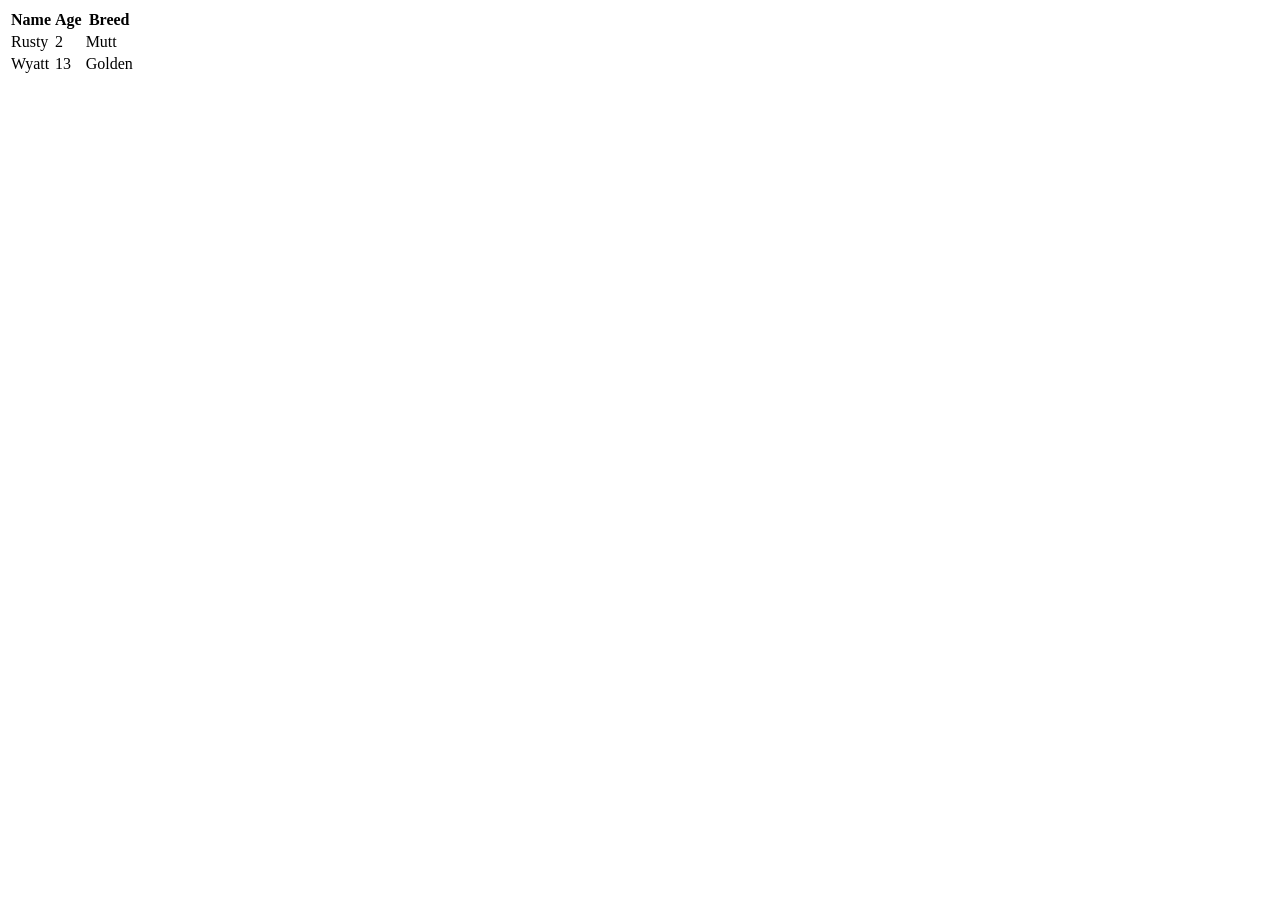
<file: tables_ex/index.html>
<!DOCTYPE html>
<html>
<head>
<!-- metadata goes in head -->
	<title>My First Page</title>
</head>
<body>
<!--
Name    Age  Breed
==================
Rusty   2    Mutt
Wyatt   13   Golden
 -->


 <table>

 <thead>
 	 	<tr>
			<th>Name</th> 	
			<th>Age</th> 	
			<th>Breed</th> 	
 		</tr>
 </thead>
 <tbody>
 	<tr>
 		<td>Rusty</td>
 		<td>2</td>
 		<td>Mutt</td>
 	</tr>
 	<tr>
 		<td>Wyatt</td>
 		<td>13</td>
 		<td>Golden</td>
 	</tr>
 </tbody>
 </table>

</body>
</html>
</file>
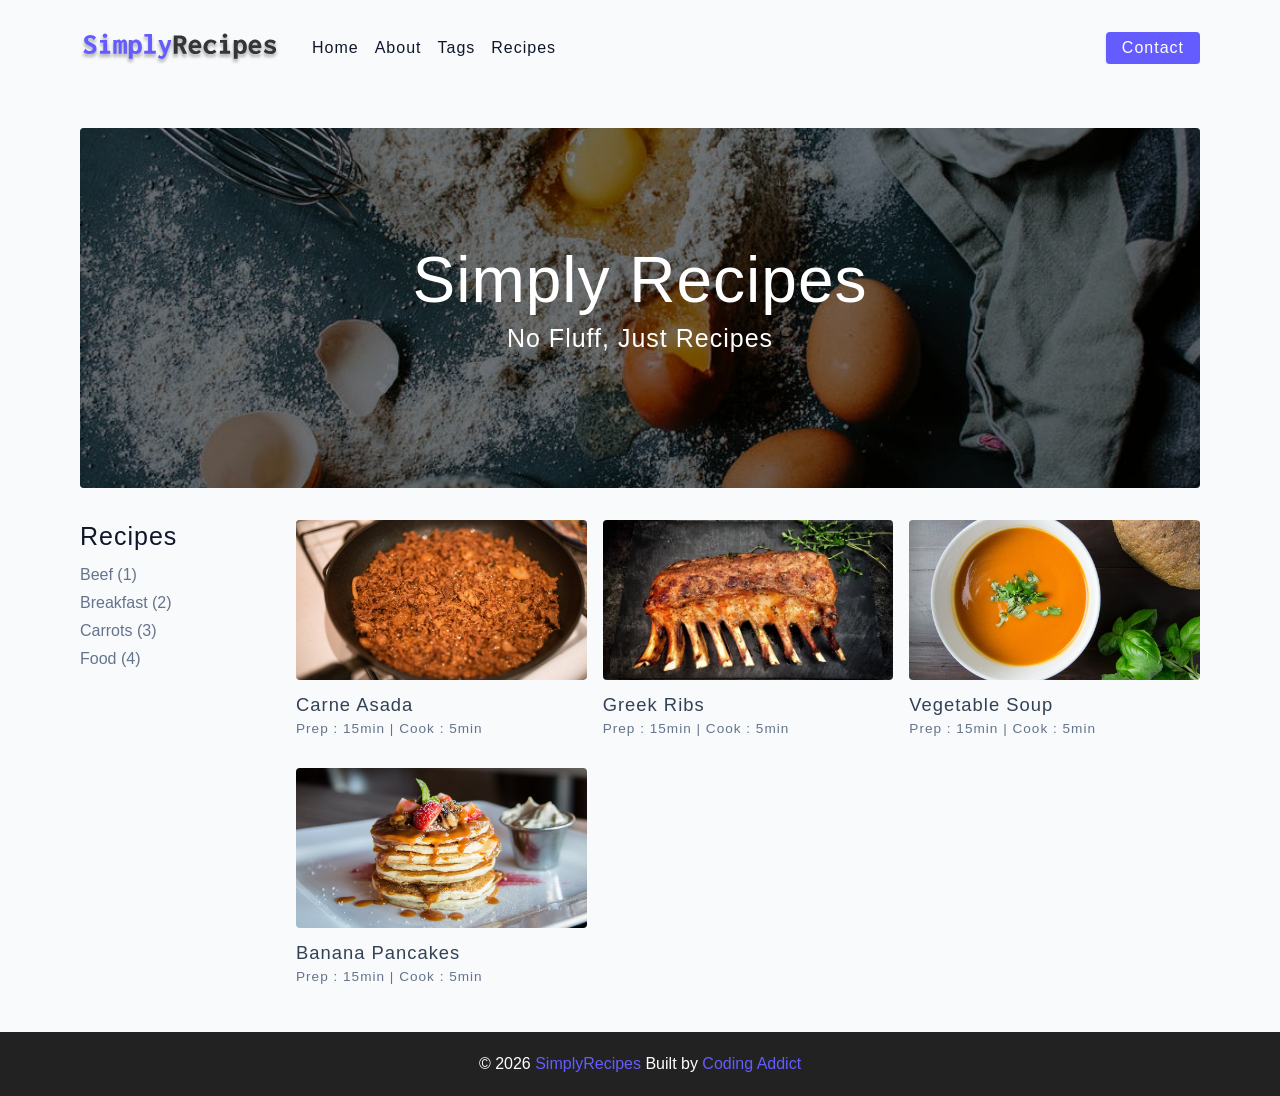
<file: FCC/receipes-website/html-css-simply-recipes/final/index.html>
<!DOCTYPE html>
<html lang="en">
  <head>
    <meta charset="UTF-8" />
    <meta http-equiv="X-UA-Compatible" content="IE=edge" />
    <meta name="viewport" content="width=device-width, initial-scale=1.0" />
    <title>Simply Recipes || Final</title>
    <!-- favicon -->
    <link rel="shortcut icon" href="./assets/favicon.ico" type="image/x-icon" />
    <!-- normalize -->
    <link rel="stylesheet" href="./css/normalize.css" />
    <!-- font-awesome -->
    <link
      rel="stylesheet"
      href="https://cdnjs.cloudflare.com/ajax/libs/font-awesome/5.14.0/css/all.min.css"
    />
    <!-- main css -->
    <link rel="stylesheet" href="./css/main.css" />
  </head>
  <body>
    <!-- nav  -->
    <nav class="navbar">
      <div class="nav-center">
        <div class="nav-header">
          <a href="index.html" class="nav-logo">
            <img src="./assets/logo.svg" alt="simply recipes" />
          </a>
          <button class="nav-btn btn">
            <i class="fas fa-align-justify"></i>
          </button>
        </div>
        <div class="nav-links">
          <a href="index.html" class="nav-link"> home </a>
          <a href="about.html" class="nav-link"> about </a>
          <a href="tags.html" class="nav-link"> tags </a>
          <a href="recipes.html" class="nav-link"> recipes </a>

          <div class="nav-link contact-link">
            <a href="contact.html" class="btn"> contact </a>
          </div>
        </div>
      </div>
    </nav>
    <!-- end of nav -->
    <!-- main -->
    <main class="page">
      <!-- header -->
      <header class="hero">
        <div class="hero-container">
          <div class="hero-text">
            <h1>simply recipes</h1>
            <h4>no fluff, just recipes</h4>
          </div>
        </div>
      </header>
      <!-- end of header -->
      <section class="recipes-container">
        <!-- tag container -->
        <div class="tags-container">
          <h4>recipes</h4>
          <div class="tags-list">
            <a href="tag-template.html">Beef (1)</a>
            <a href="tag-template.html">Breakfast (2)</a>
            <a href="tag-template.html">Carrots (3)</a>
            <a href="tag-template.html">Food (4)</a>
          </div>
        </div>
        <!-- end of tag container -->
        <!-- recipes list -->
        <div class="recipes-list">
          <!-- single recipe -->
          <a href="single-recipe.html" class="recipe">
            <img
              src="./assets/recipes/recipe-1.jpeg"
              class="img recipe-img"
              alt=""
            />
            <h5>Carne Asada</h5>
            <p>Prep : 15min | Cook : 5min</p>
          </a>
          <!-- end of single recipe -->
          <!-- single recipe -->
          <a href="single-recipe.html" class="recipe">
            <img
              src="./assets/recipes/recipe-2.jpeg"
              class="img recipe-img"
              alt=""
            />
            <h5>Greek Ribs</h5>
            <p>Prep : 15min | Cook : 5min</p>
          </a>
          <!-- end of single recipe -->
          <!-- single recipe -->
          <a href="single-recipe.html" class="recipe">
            <img
              src="./assets/recipes/recipe-3.jpeg"
              class="img recipe-img"
              alt=""
            />
            <h5>Vegetable Soup</h5>
            <p>Prep : 15min | Cook : 5min</p>
          </a>
          <!-- end of single recipe -->
          <!-- single recipe -->
          <a href="single-recipe.html" class="recipe">
            <img
              src="./assets/recipes/recipe-4.jpeg"
              class="img recipe-img"
              alt=""
            />
            <h5>Banana Pancakes</h5>
            <p>Prep : 15min | Cook : 5min</p>
          </a>
          <!-- end of single recipe -->
        </div>
        <!-- end of recipes list -->
      </section>
    </main>
    <!-- end of main -->
    <!-- footer -->
    <footer class="page-footer">
      <p>
        &copy; <span id="date"></span>
        <span class="footer-logo">SimplyRecipes</span> Built by
        <a href="https://www.johnsmilga.com/">Coding Addict</a>
      </p>
    </footer>
    <script src="./js/app.js"></script>
  </body>
</html>
</file>
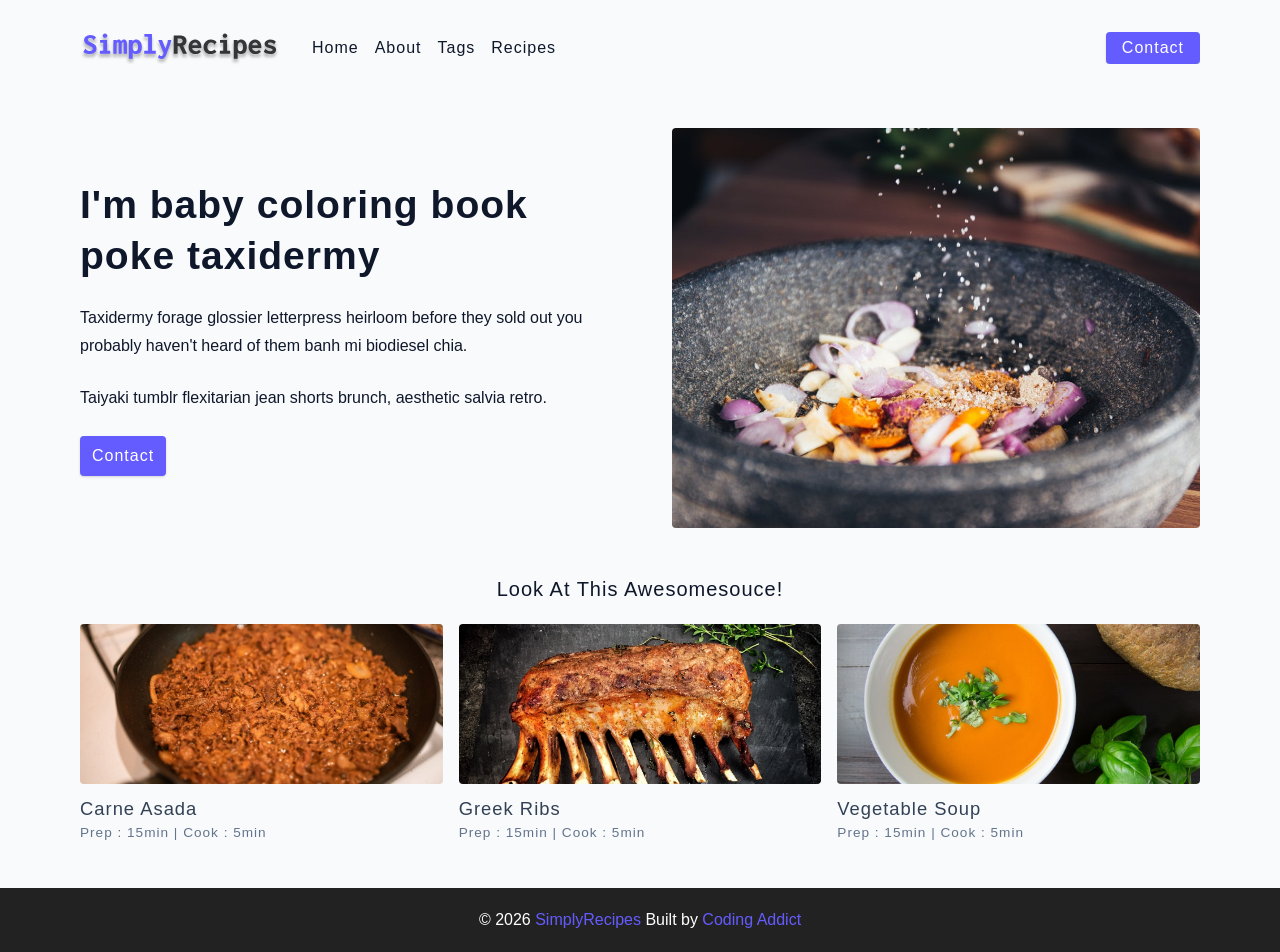
<file: FCC/receipes-website/html-css-simply-recipes/final/about.html>
<!DOCTYPE html>
<html lang="en">
  <head>
    <meta charset="UTF-8" />
    <meta http-equiv="X-UA-Compatible" content="IE=edge" />
    <meta name="viewport" content="width=device-width, initial-scale=1.0" />
    <title>About || Final</title>
    <!-- favicon -->
    <link rel="shortcut icon" href="./assets/favicon.ico" type="image/x-icon" />
    <!-- normalize -->
    <link rel="stylesheet" href="./css/normalize.css" />
    <!-- font-awesome -->
    <link
      rel="stylesheet"
      href="https://cdnjs.cloudflare.com/ajax/libs/font-awesome/5.14.0/css/all.min.css"
    />
    <!-- main css -->
    <link rel="stylesheet" href="./css/main.css" />
  </head>
  <body>
    <!-- nav  -->
    <nav class="navbar">
      <div class="nav-center">
        <div class="nav-header">
          <a href="index.html" class="nav-logo">
            <img src="./assets/logo.svg" alt="simply recipes" />
          </a>
          <button class="nav-btn btn">
            <i class="fas fa-align-justify"></i>
          </button>
        </div>
        <div class="nav-links">
          <a href="index.html" class="nav-link"> home </a>
          <a href="about.html" class="nav-link"> about </a>
          <a href="tags.html" class="nav-link"> tags </a>
          <a href="recipes.html" class="nav-link"> recipes </a>

          <div class="nav-link contact-link">
            <a href="contact.html" class="btn"> contact </a>
          </div>
        </div>
      </div>
    </nav>
    <!-- end of nav -->
    <main class="page">
      <section class="about-page">
        <article>
          <h2>I'm baby coloring book poke taxidermy</h2>
          <p>
            Taxidermy forage glossier letterpress heirloom before they sold out
            you probably haven't heard of them banh mi biodiesel chia.
          </p>
          <p>
            Taiyaki tumblr flexitarian jean shorts brunch, aesthetic salvia
            retro.
          </p>
          <a href="contact.html" class="btn"> contact </a>
        </article>
        <!-- needs fixes -->
        <img
          src="./assets/about.jpeg"
          alt="Person Pouring Salt in Bowl"
          class="img about-img"
        />
      </section>
      <section class="featured-recipes">
        <h5 class="featured-title">Look At This Awesomesouce!</h5>
        <div class="recipes-list">
          <!-- single recipe -->
          <a href="single-recipe.html" class="recipe">
            <img
              src="./assets/recipes/recipe-1.jpeg"
              class="img recipe-img"
              alt=""
            />
            <h5>Carne Asada</h5>
            <p>Prep : 15min | Cook : 5min</p>
          </a>
          <!-- end of single recipe -->
          <!-- single recipe -->
          <a href="single-recipe.html" class="recipe">
            <img
              src="./assets/recipes/recipe-2.jpeg"
              class="img recipe-img"
              alt=""
            />
            <h5>Greek Ribs</h5>
            <p>Prep : 15min | Cook : 5min</p>
          </a>
          <!-- end of single recipe -->
          <!-- single recipe -->
          <a href="single-recipe.html" class="recipe">
            <img
              src="./assets/recipes/recipe-3.jpeg"
              class="img recipe-img"
              alt=""
            />
            <h5>Vegetable Soup</h5>
            <p>Prep : 15min | Cook : 5min</p>
          </a>
          <!-- end of single recipe -->
        </div>
      </section>
    </main>
    <!-- footer -->
    <footer class="page-footer">
      <p>
        &copy; <span id="date"></span>
        <span class="footer-logo">SimplyRecipes</span> Built by
        <a href="https://www.johnsmilga.com/">Coding Addict</a>
      </p>
    </footer>
    <script src="./js/app.js"></script>
  </body>
</html>
</file>
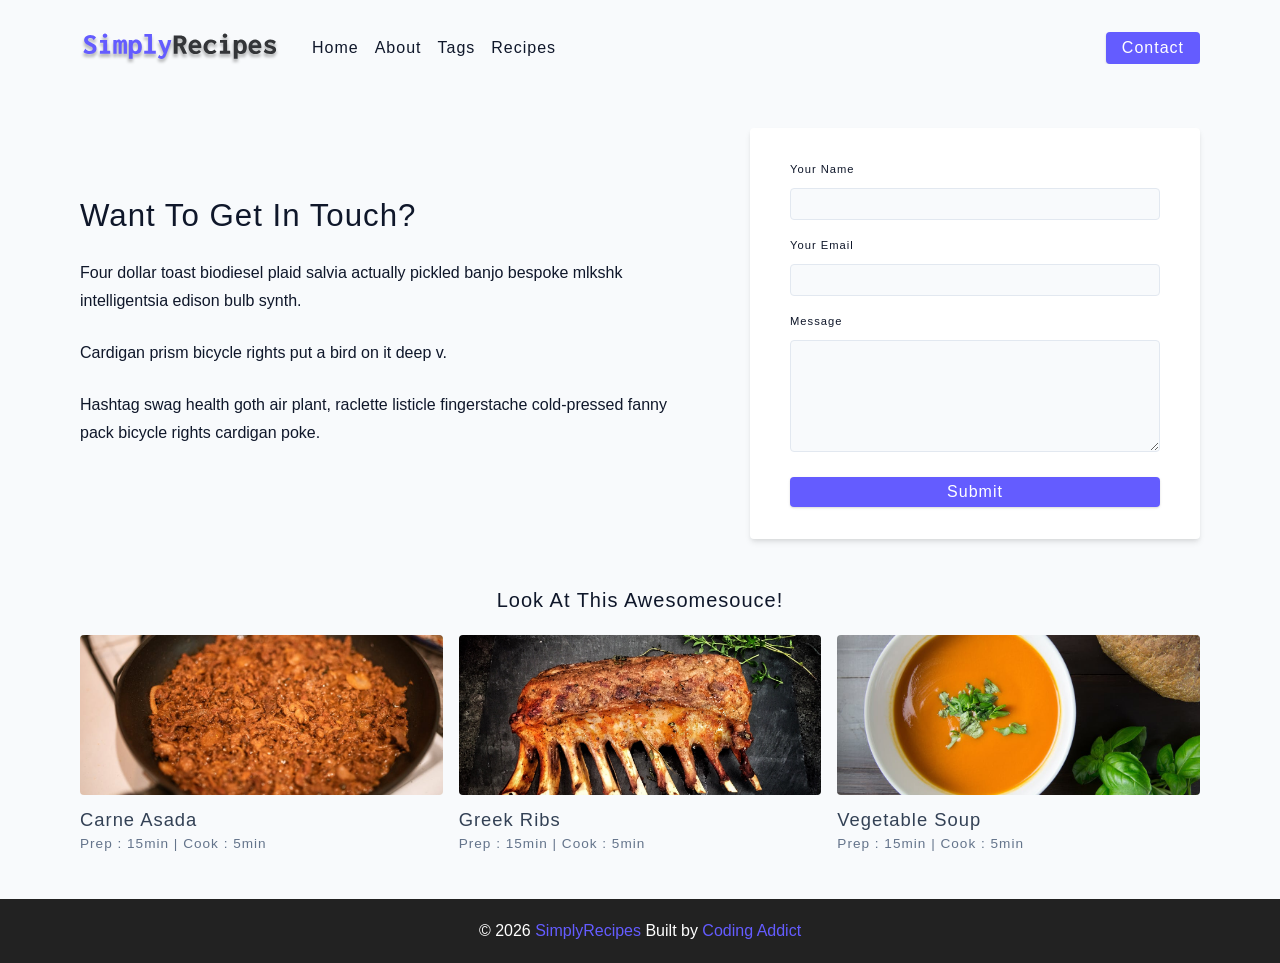
<file: FCC/receipes-website/html-css-simply-recipes/final/contact.html>
<!DOCTYPE html>
<html lang="en">
  <head>
    <meta charset="UTF-8" />
    <meta http-equiv="X-UA-Compatible" content="IE=edge" />
    <meta name="viewport" content="width=device-width, initial-scale=1.0" />
    <title>Contact || Final</title>
    <!-- favicon -->
    <link rel="shortcut icon" href="./assets/favicon.ico" type="image/x-icon" />
    <!-- normalize -->
    <link rel="stylesheet" href="./css/normalize.css" />
    <!-- font-awesome -->
    <link
      rel="stylesheet"
      href="https://cdnjs.cloudflare.com/ajax/libs/font-awesome/5.14.0/css/all.min.css"
    />
    <!-- main css -->
    <link rel="stylesheet" href="./css/main.css" />
  </head>
  <body>
    <!-- nav  -->
    <nav class="navbar">
      <div class="nav-center">
        <div class="nav-header">
          <a href="index.html" class="nav-logo">
            <img src="./assets/logo.svg" alt="simply recipes" />
          </a>
          <button class="nav-btn btn">
            <i class="fas fa-align-justify"></i>
          </button>
        </div>
        <div class="nav-links">
          <a href="index.html" class="nav-link"> home </a>
          <a href="about.html" class="nav-link"> about </a>
          <a href="tags.html" class="nav-link"> tags </a>
          <a href="recipes.html" class="nav-link"> recipes </a>

          <div class="nav-link contact-link">
            <a href="contact.html" class="btn"> contact </a>
          </div>
        </div>
      </div>
    </nav>
    <!-- end of nav -->
    <main class="page">
     <section class="contact-container">
          <article class="contact-info">
            <h3>Want To Get In Touch?</h3>
            <p>
              Four dollar toast biodiesel plaid salvia actually pickled banjo
              bespoke mlkshk intelligentsia edison bulb synth.
            </p>
            <p>Cardigan prism bicycle rights put a bird on it deep v.</p>
            <p>
              Hashtag swag health goth air plant, raclette listicle fingerstache
              cold-pressed fanny pack bicycle rights cardigan poke.
            </p>
          </article>
          <article>
            <form class="form contact-form">
              <div class="form-row">
                <label html="name" class="form-label">your name</label>
                <input type="text" name="name" id="name" class="form-input" />
              </div>
              <div class="form-row">
                <label html="email" class="form-label">your email</label>
                <input type="text" name="email" id="email" class="form-input" />
              </div>
              <div class="form-row">
                <label html="message" class="form-label">message</label>
                <textarea name="message" id="message" class="form-textarea"></textarea>
              </div>
              <button type="submit" class="btn btn-block">
                submit
              </button>
            </form>
          </article>
        </section>
     <!-- featured recipes -->
       <section class="featured-recipes">
        <h5 class="featured-title">Look At This Awesomesouce!</h5>
        <div class="recipes-list">
          <!-- single recipe -->
          <a href="single-recipe.html" class="recipe">
            <img
              src="./assets/recipes/recipe-1.jpeg"
              class="img recipe-img"
              alt=""
            />
            <h5>Carne Asada</h5>
            <p>Prep : 15min | Cook : 5min</p>
          </a>
          <!-- end of single recipe -->
          <!-- single recipe -->
          <a href="single-recipe.html" class="recipe">
            <img
              src="./assets/recipes/recipe-2.jpeg"
              class="img recipe-img"
              alt=""
            />
            <h5>Greek Ribs</h5>
            <p>Prep : 15min | Cook : 5min</p>
          </a>
          <!-- end of single recipe -->
          <!-- single recipe -->
          <a href="single-recipe.html" class="recipe">
            <img
              src="./assets/recipes/recipe-3.jpeg"
              class="img recipe-img"
              alt=""
            />
            <h5>Vegetable Soup</h5>
            <p>Prep : 15min | Cook : 5min</p>
          </a>
          <!-- end of single recipe -->
        </div>
      </section>
    </main>
    <!-- footer -->
    <footer class="page-footer">
      <p>
        &copy; <span id="date"></span>
        <span class="footer-logo">SimplyRecipes</span> Built by
        <a href="https://www.johnsmilga.com/">Coding Addict</a>
      </p>
    </footer>
    <script src="./js/app.js"></script>
  </body>
</html>
</file>
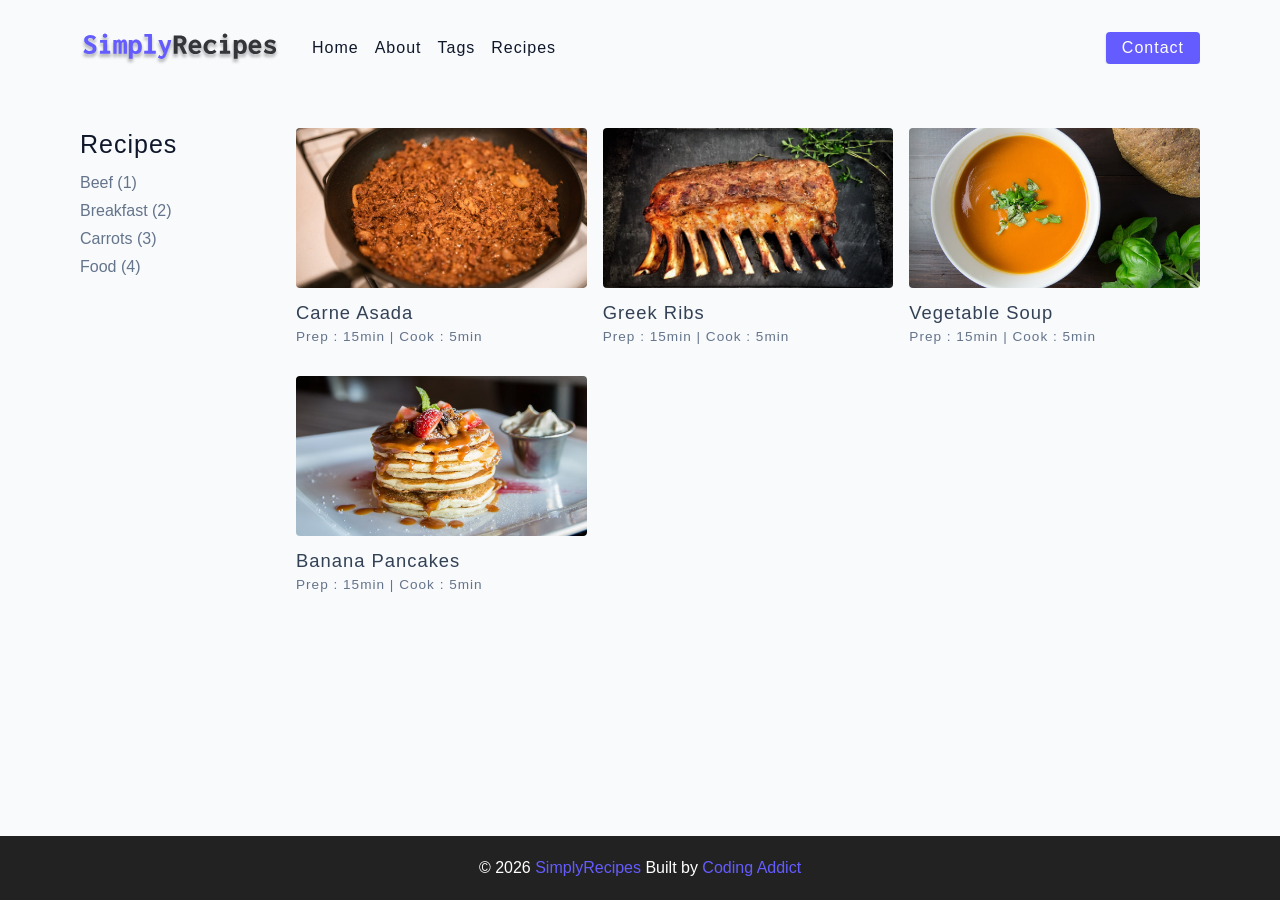
<file: FCC/receipes-website/html-css-simply-recipes/final/recipes.html>
<!DOCTYPE html>
<html lang="en">
  <head>
    <meta charset="UTF-8" />
    <meta http-equiv="X-UA-Compatible" content="IE=edge" />
    <meta name="viewport" content="width=device-width, initial-scale=1.0" />
    <title>Recipes || Final</title>
    <!-- favicon -->
    <link rel="shortcut icon" href="./assets/favicon.ico" type="image/x-icon" />
    <!-- normalize -->
    <link rel="stylesheet" href="./css/normalize.css" />
    <!-- font-awesome -->
    <link
      rel="stylesheet"
      href="https://cdnjs.cloudflare.com/ajax/libs/font-awesome/5.14.0/css/all.min.css"
    />
    <!-- main css -->
    <link rel="stylesheet" href="./css/main.css" />
  </head>
  <body>
    <!-- nav  -->
    <nav class="navbar">
      <div class="nav-center">
        <div class="nav-header">
          <a href="index.html" class="nav-logo">
            <img src="./assets/logo.svg" alt="simply recipes" />
          </a>
          <button class="nav-btn btn">
            <i class="fas fa-align-justify"></i>
          </button>
        </div>
        <div class="nav-links">
          <a href="index.html" class="nav-link"> home </a>
          <a href="about.html" class="nav-link"> about </a>
          <a href="tags.html" class="nav-link"> tags </a>
          <a href="recipes.html" class="nav-link"> recipes </a>

          <div class="nav-link contact-link">
            <a href="contact.html" class="btn"> contact </a>
          </div>
        </div>
      </div>
    </nav>
    <!-- end of nav -->
    <!-- main -->
    <main class="page">
      <section class="recipes-container">
        <!-- tag container -->
        <div class="tags-container">
          <h4>recipes</h4>
          <div class="tags-list">
            <a href="tag-template.html">Beef (1)</a>
            <a href="tag-template.html">Breakfast (2)</a>
            <a href="tag-template.html">Carrots (3)</a>
            <a href="tag-template.html">Food (4)</a>
          </div>
        </div>
        <!-- end of tag container -->
        <!-- recipes list -->
        <div class="recipes-list">
          <!-- single recipe -->
          <a href="single-recipe.html" class="recipe">
            <img
              src="./assets/recipes/recipe-1.jpeg"
              class="img recipe-img"
              alt=""
            />
            <h5>Carne Asada</h5>
            <p>Prep : 15min | Cook : 5min</p>
          </a>
          <!-- end of single recipe -->
          <!-- single recipe -->
          <a href="single-recipe.html" class="recipe">
            <img
              src="./assets/recipes/recipe-2.jpeg"
              class="img recipe-img"
              alt=""
            />
            <h5>Greek Ribs</h5>
            <p>Prep : 15min | Cook : 5min</p>
          </a>
          <!-- end of single recipe -->
          <!-- single recipe -->
          <a href="single-recipe.html" class="recipe">
            <img
              src="./assets/recipes/recipe-3.jpeg"
              class="img recipe-img"
              alt=""
            />
            <h5>Vegetable Soup</h5>
            <p>Prep : 15min | Cook : 5min</p>
          </a>
          <!-- end of single recipe -->
          <!-- single recipe -->
          <a href="single-recipe.html" class="recipe">
            <img
              src="./assets/recipes/recipe-4.jpeg"
              class="img recipe-img"
              alt=""
            />
            <h5>Banana Pancakes</h5>
            <p>Prep : 15min | Cook : 5min</p>
          </a>
          <!-- end of single recipe -->
        </div>
      </section>
    </main>
    <!-- end of main -->
    <!-- footer -->
    <footer class="page-footer">
      <p>
        &copy; <span id="date"></span>
        <span class="footer-logo">SimplyRecipes</span> Built by
        <a href="https://www.johnsmilga.com/">Coding Addict</a>
      </p>
    </footer>
    <script src="./js/app.js"></script>
  </body>
</html>
</file>
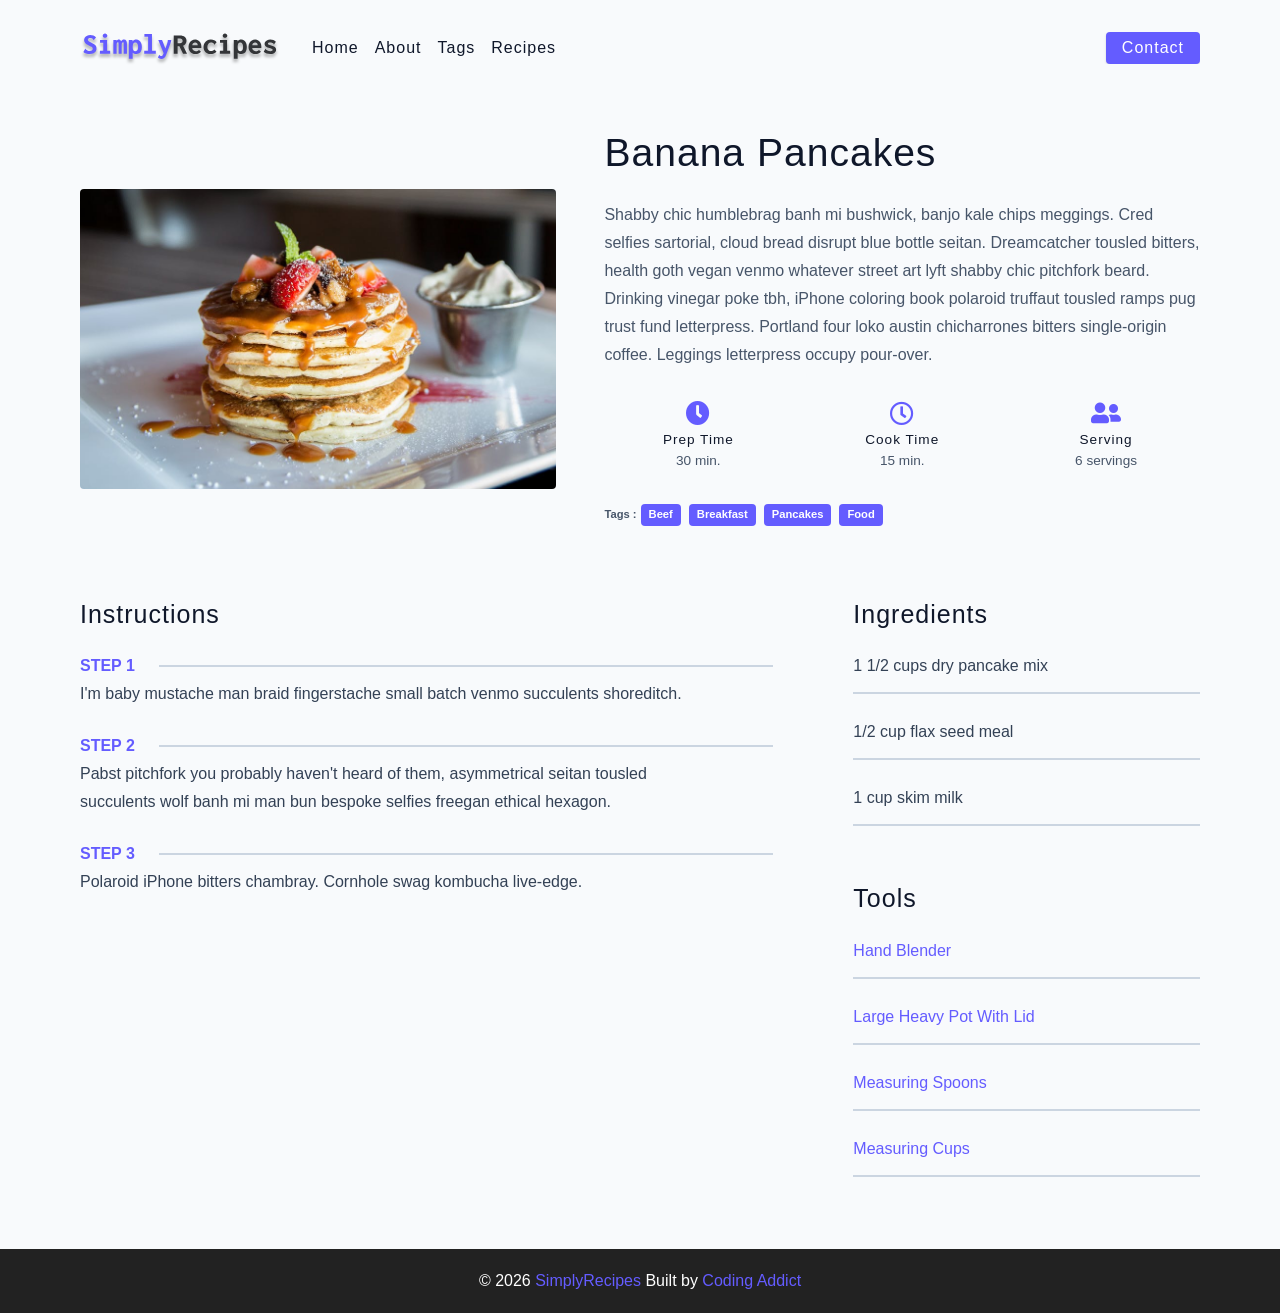
<file: FCC/receipes-website/html-css-simply-recipes/final/single-recipe.html>
<!DOCTYPE html>
<html lang="en">
  <head>
    <meta charset="UTF-8" />
    <meta http-equiv="X-UA-Compatible" content="IE=edge" />
    <meta name="viewport" content="width=device-width, initial-scale=1.0" />
    <title>Single Recipe || Final</title>
    <!-- favicon -->
    <link rel="shortcut icon" href="./assets/favicon.ico" type="image/x-icon" />
    <!-- normalize -->
    <link rel="stylesheet" href="./css/normalize.css" />
    <!-- font-awesome -->
    <link
      rel="stylesheet"
      href="https://cdnjs.cloudflare.com/ajax/libs/font-awesome/5.14.0/css/all.min.css"
    />
    <!-- main css -->
    <link rel="stylesheet" href="./css/main.css" />
  </head>
  <body>
    <!-- nav  -->
    <nav class="navbar">
      <div class="nav-center">
        <div class="nav-header">
          <a href="index.html" class="nav-logo">
            <img src="./assets/logo.svg" alt="simply recipes" />
          </a>
          <button class="nav-btn btn">
            <i class="fas fa-align-justify"></i>
          </button>
        </div>
        <div class="nav-links">
          <a href="index.html" class="nav-link"> home </a>
          <a href="about.html" class="nav-link"> about </a>
          <a href="tags.html" class="nav-link"> tags </a>
          <a href="recipes.html" class="nav-link"> recipes </a>

          <div class="nav-link contact-link">
            <a href="contact.html" class="btn"> contact </a>
          </div>
        </div>
      </div>
    </nav>
    <!-- end of nav -->
    <main class="page">
      <div class="recipe-page">
        <section class="recipe-hero">
          <img
            src="./assets/recipes/recipe-4.jpeg"
            class="img recipe-hero-img"
          />
          <article class="recipe-info">
            <h2>Banana Pancakes</h2>
            <p>
              Shabby chic humblebrag banh mi bushwick, banjo kale chips
              meggings. Cred selfies sartorial, cloud bread disrupt blue bottle
              seitan. Dreamcatcher tousled bitters, health goth vegan venmo
              whatever street art lyft shabby chic pitchfork beard. Drinking
              vinegar poke tbh, iPhone coloring book polaroid truffaut tousled
              ramps pug trust fund letterpress. Portland four loko austin
              chicharrones bitters single-origin coffee. Leggings letterpress
              occupy pour-over.
            </p>
            <div class="recipe-icons">
              <article>
                <i class="fas fa-clock"></i>
                <h5>prep time</h5>
                <p>30 min.</p>
              </article>
              <article>
                <i class="far fa-clock"></i>
                <h5>cook time</h5>
                <p>15 min.</p>
              </article>
              <article>
                <i class="fas fa-user-friends"></i>
                <h5>serving</h5>
                <p>6 servings</p>
              </article>
            </div>
            <p class="recipe-tags">
              Tags : <a href="tag-template.html">beef</a>
              <a href="tag-template.html">breakfast</a>
              <a href="tag-template.html">pancakes</a>
              <a href="tag-template.html">food</a>
            </p>
          </article>
        </section>
        <!-- content -->
        <section class="recipe-content">
          <article>
            <h4>instructions</h4>
            <!-- single instruction -->
            <div class="single-instruction">
              <header>
                <p>step 1</p>
                <div></div>
              </header>
              <p>
                I'm baby mustache man braid fingerstache small batch venmo
                succulents shoreditch.
              </p>
            </div>
            <!-- end of single instruction -->
            <!-- single instruction -->
            <div class="single-instruction">
              <header>
                <p>step 2</p>
                <div></div>
              </header>
              <p>
                Pabst pitchfork you probably haven't heard of them, asymmetrical
                seitan tousled succulents wolf banh mi man bun bespoke selfies
                freegan ethical hexagon.
              </p>
            </div>
            <!-- end of single instruction -->
            <!-- single instruction -->
            <div class="single-instruction">
              <header>
                <p>step 3</p>
                <div></div>
              </header>
              <p>
                Polaroid iPhone bitters chambray. Cornhole swag kombucha
                live-edge.
              </p>
            </div>
            <!-- end of single instruction -->
          </article>
          <article class="second-column">
            <div>
              <h4>ingredients</h4>
              <p class="single-ingredient">1 1/2 cups dry pancake mix</p>
              <p class="single-ingredient">1/2 cup flax seed meal</p>
              <p class="single-ingredient">1 cup skim milk</p>
            </div>
            <div>
              <h4>tools</h4>
              <p class="single-tool">Hand Blender</p>
              <p class="single-tool">Large Heavy Pot With Lid</p>
              <p class="single-tool">Measuring Spoons</p>
              <p class="single-tool">Measuring Cups</p>
            </div>
          </article>
        </section>
      </div>
    </main>
    <!-- footer -->
    <footer class="page-footer">
      <p>
        &copy; <span id="date"></span>
        <span class="footer-logo">SimplyRecipes</span> Built by
        <a href="https://www.johnsmilga.com/">Coding Addict</a>
      </p>
    </footer>
    <script src="./js/app.js"></script>
  </body>
</html>
</file>
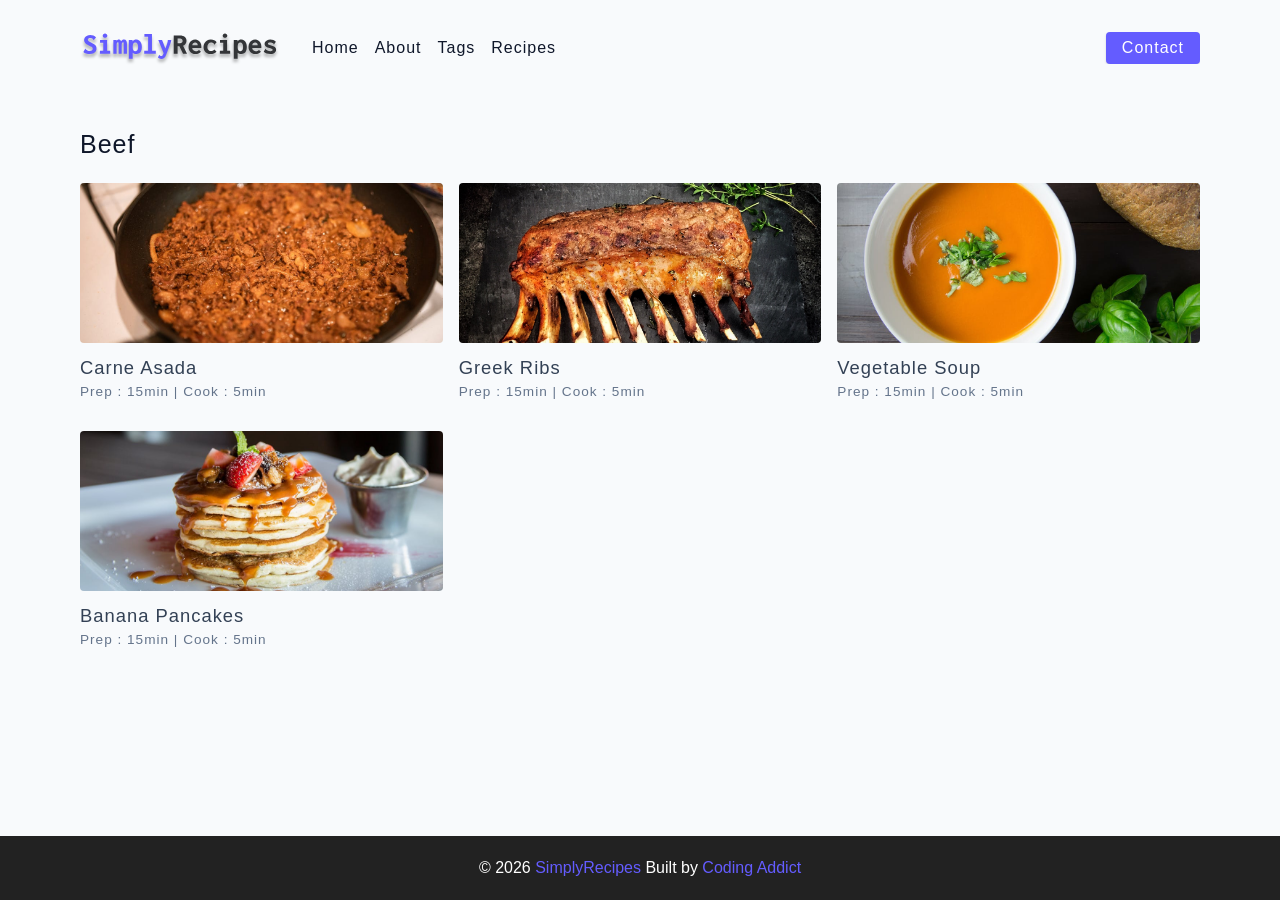
<file: FCC/receipes-website/html-css-simply-recipes/final/tag-template.html>
<!DOCTYPE html>
<html lang="en">
  <head>
    <meta charset="UTF-8" />
    <meta http-equiv="X-UA-Compatible" content="IE=edge" />
    <meta name="viewport" content="width=device-width, initial-scale=1.0" />
    <title>Recipe Template || Final</title>
    <!-- favicon -->
    <link rel="shortcut icon" href="./assets/favicon.ico" type="image/x-icon" />
    <!-- normalize -->
    <link rel="stylesheet" href="./css/normalize.css" />
    <!-- font-awesome -->
    <link
      rel="stylesheet"
      href="https://cdnjs.cloudflare.com/ajax/libs/font-awesome/5.14.0/css/all.min.css"
    />
    <!-- main css -->
    <link rel="stylesheet" href="./css/main.css" />
  </head>
  <body>
    <!-- nav  -->
    <nav class="navbar">
      <div class="nav-center">
        <div class="nav-header">
          <a href="index.html" class="nav-logo">
            <img src="./assets/logo.svg" alt="simply recipes" />
          </a>
          <button class="nav-btn btn">
            <i class="fas fa-align-justify"></i>
          </button>
        </div>
        <div class="nav-links">
          <a href="index.html" class="nav-link"> home </a>
          <a href="about.html" class="nav-link"> about </a>
          <a href="tags.html" class="nav-link"> tags </a>
          <a href="recipes.html" class="nav-link"> recipes </a>

          <div class="nav-link contact-link">
            <a href="contact.html" class="btn"> contact </a>
          </div>
        </div>
      </div>
    </nav>
    <!-- end of nav -->
    <main class="page">
      <div class="featured-recipes">
        <h4>Beef</h4>
          <!-- recipes list -->
        <div class="recipes-list">
          <!-- single recipe -->
          <a href="single-recipe.html" class="recipe">
            <img
              src="./assets/recipes/recipe-1.jpeg"
              class="img recipe-img"
              alt=""
            />
            <h5>Carne Asada</h5>
            <p>Prep : 15min | Cook : 5min</p>
          </a>
          <!-- end of single recipe -->
          <!-- single recipe -->
          <a href="single-recipe.html" class="recipe">
            <img
              src="./assets/recipes/recipe-2.jpeg"
              class="img recipe-img"
              alt=""
            />
            <h5>Greek Ribs</h5>
            <p>Prep : 15min | Cook : 5min</p>
          </a>
          <!-- end of single recipe -->
          <!-- single recipe -->
          <a href="single-recipe.html" class="recipe">
            <img
              src="./assets/recipes/recipe-3.jpeg"
              class="img recipe-img"
              alt=""
            />
            <h5>Vegetable Soup</h5>
            <p>Prep : 15min | Cook : 5min</p>
          </a>
          <!-- end of single recipe -->
          <!-- single recipe -->
          <a href="single-recipe.html" class="recipe">
            <img
              src="./assets/recipes/recipe-4.jpeg"
              class="img recipe-img"
              alt=""
            />
            <h5>Banana Pancakes</h5>
            <p>Prep : 15min | Cook : 5min</p>
          </a>
          <!-- end of single recipe -->
        </div>
        <!-- end of recipe list -->
      </div>
          
    </main>
    <!-- footer -->
    <footer class="page-footer">
      <p>
        &copy; <span id="date"></span>
        <span class="footer-logo">SimplyRecipes</span> Built by
        <a href="https://www.johnsmilga.com/">Coding Addict</a>
      </p>
    </footer>
    <script src="./js/app.js"></script>
  </body>
</html>
</file>
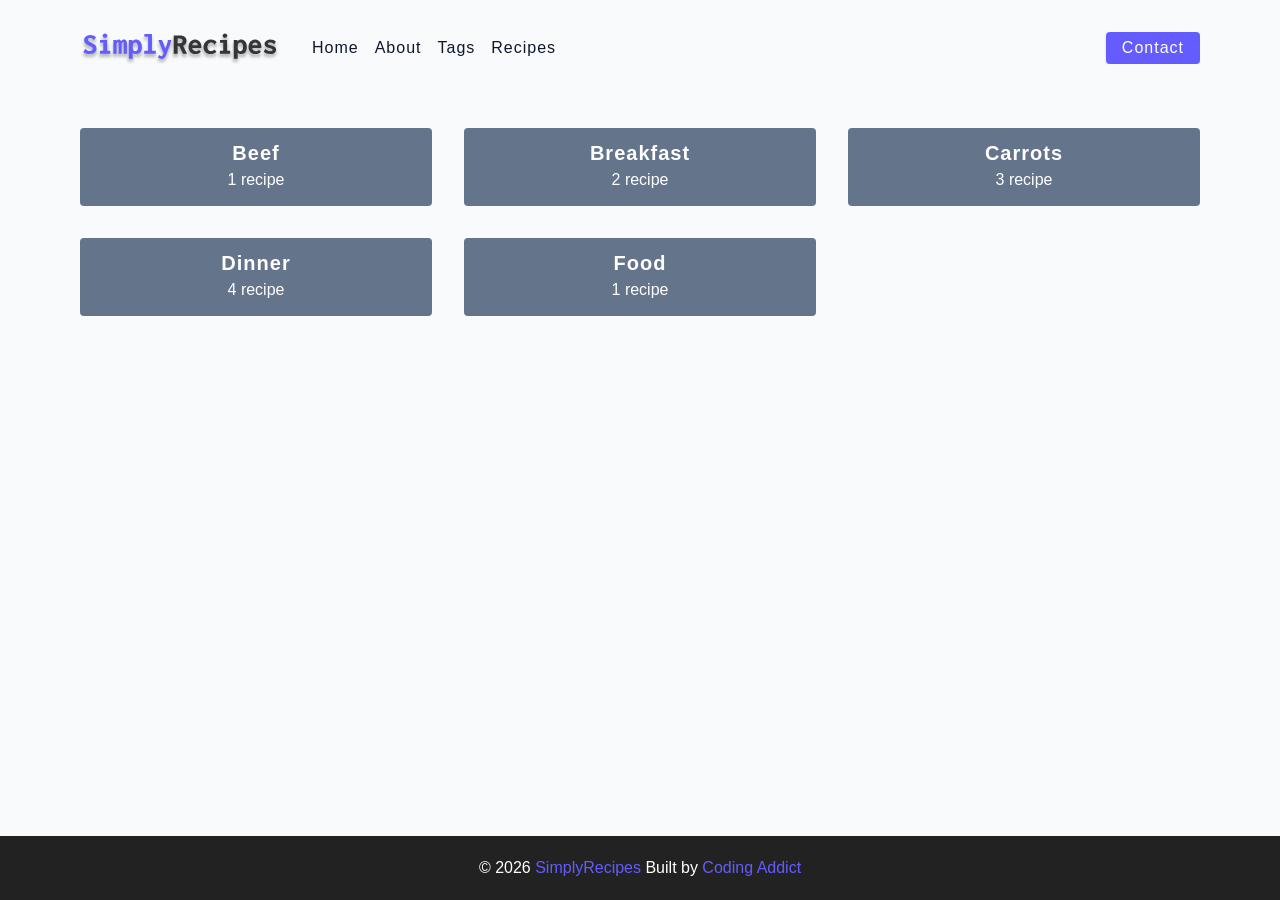
<file: FCC/receipes-website/html-css-simply-recipes/final/tags.html>
<!DOCTYPE html>
<html lang="en">
  <head>
    <meta charset="UTF-8" />
    <meta http-equiv="X-UA-Compatible" content="IE=edge" />
    <meta name="viewport" content="width=device-width, initial-scale=1.0" />
    <title>Tags || Final</title>
    <!-- favicon -->
    <link rel="shortcut icon" href="./assets/favicon.ico" type="image/x-icon" />
    <!-- normalize -->
    <link rel="stylesheet" href="./css/normalize.css" />
    <!-- font-awesome -->
    <link
      rel="stylesheet"
      href="https://cdnjs.cloudflare.com/ajax/libs/font-awesome/5.14.0/css/all.min.css"
    />
    <!-- main css -->
    <link rel="stylesheet" href="./css/main.css" />
  </head>
  <body>
    <!-- nav  -->
    <nav class="navbar">
      <div class="nav-center">
        <div class="nav-header">
          <a href="index.html" class="nav-logo">
            <img src="./assets/logo.svg" alt="simply recipes" />
          </a>
          <button class="nav-btn btn">
            <i class="fas fa-align-justify"></i>
          </button>
        </div>
        <div class="nav-links">
          <a href="index.html" class="nav-link"> home </a>
          <a href="about.html" class="nav-link"> about </a>
          <a href="tags.html" class="nav-link"> tags </a>
          <a href="recipes.html" class="nav-link"> recipes </a>

          <div class="nav-link contact-link">
            <a href="contact.html" class="btn"> contact </a>
          </div>
        </div>
      </div>
    </nav>
    <!-- end of nav -->
    <main class="page">
         <section class="tags-wrapper">
          <!-- single tag -->
              <a href="tag-template.html" class="tag">
                <h5>beef</h5>
                <p>1 recipe</p>
              </a>
            <!-- end of single tag -->
          <!-- single tag -->
              <a href="tag-template.html" class="tag">
                <h5>breakfast</h5>
                <p>2 recipe</p>
              </a>
            <!-- end of single tag -->
          <!-- single tag -->
              <a href="tag-template.html" class="tag">
                <h5>carrots</h5>
                <p>3 recipe</p>
              </a>
            <!-- end of single tag -->
          <!-- single tag -->
              <a href="tag-template.html" class="tag">
                <h5>dinner</h5>
                <p>4 recipe</p>
              </a>
            <!-- end of single tag -->
          <!-- single tag -->
              <a href="tag-template.html" class="tag">
                <h5>food</h5>
                <p>1 recipe</p>
              </a>
            <!-- end of single tag -->
        </section>
    </main>
    <!-- footer -->
    <footer class="page-footer">
      <p>
        &copy; <span id="date"></span>
        <span class="footer-logo">SimplyRecipes</span> Built by
        <a href="https://www.johnsmilga.com/">Coding Addict</a>
      </p>
    </footer>
    <script src="./js/app.js"></script>
  </body>
</html>
</file>
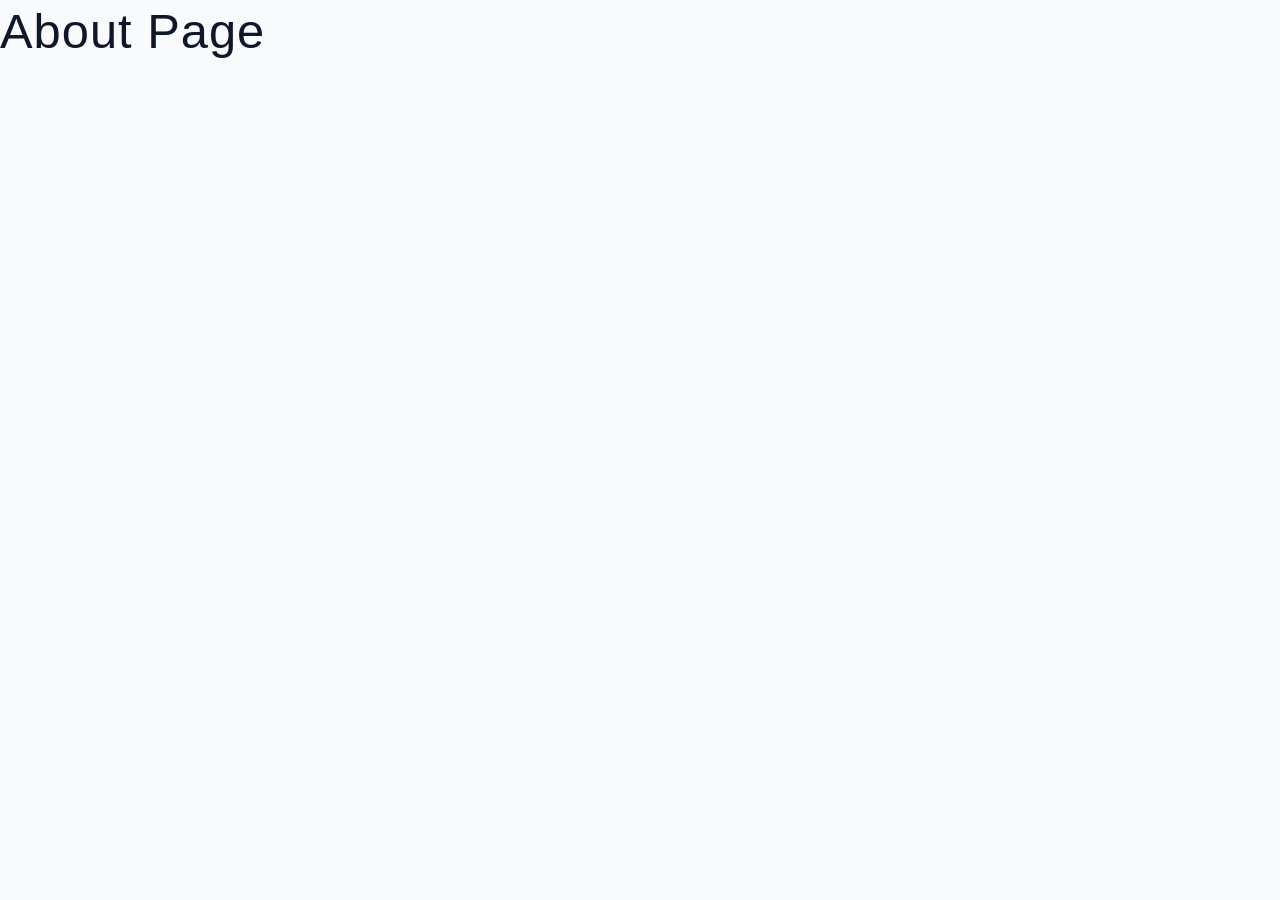
<file: FCC/receipes-website/html-css-simply-recipes/starter/about.html>
<!DOCTYPE html>
<html lang="en">
  <head>
    <meta charset="UTF-8" />
    <meta http-equiv="X-UA-Compatible" content="IE=edge" />
    <meta name="viewport" content="width=device-width, initial-scale=1.0" />
    <title>About || Starter</title>
    <!-- favicon -->
    <link rel="shortcut icon" href="./assets/favicon.ico" type="image/x-icon" />
    <!-- normalize -->
    <link rel="stylesheet" href="./css/normalize.css" />
    <!-- font-awesome -->
    <link
      rel="stylesheet"
      href="https://cdnjs.cloudflare.com/ajax/libs/font-awesome/5.14.0/css/all.min.css"
    />
    <!-- main css -->
    <link rel="stylesheet" href="./css/main.css" />
  </head>
  <body>
   <h1>About Page</h1>
    
  </body>
</html>
</file>
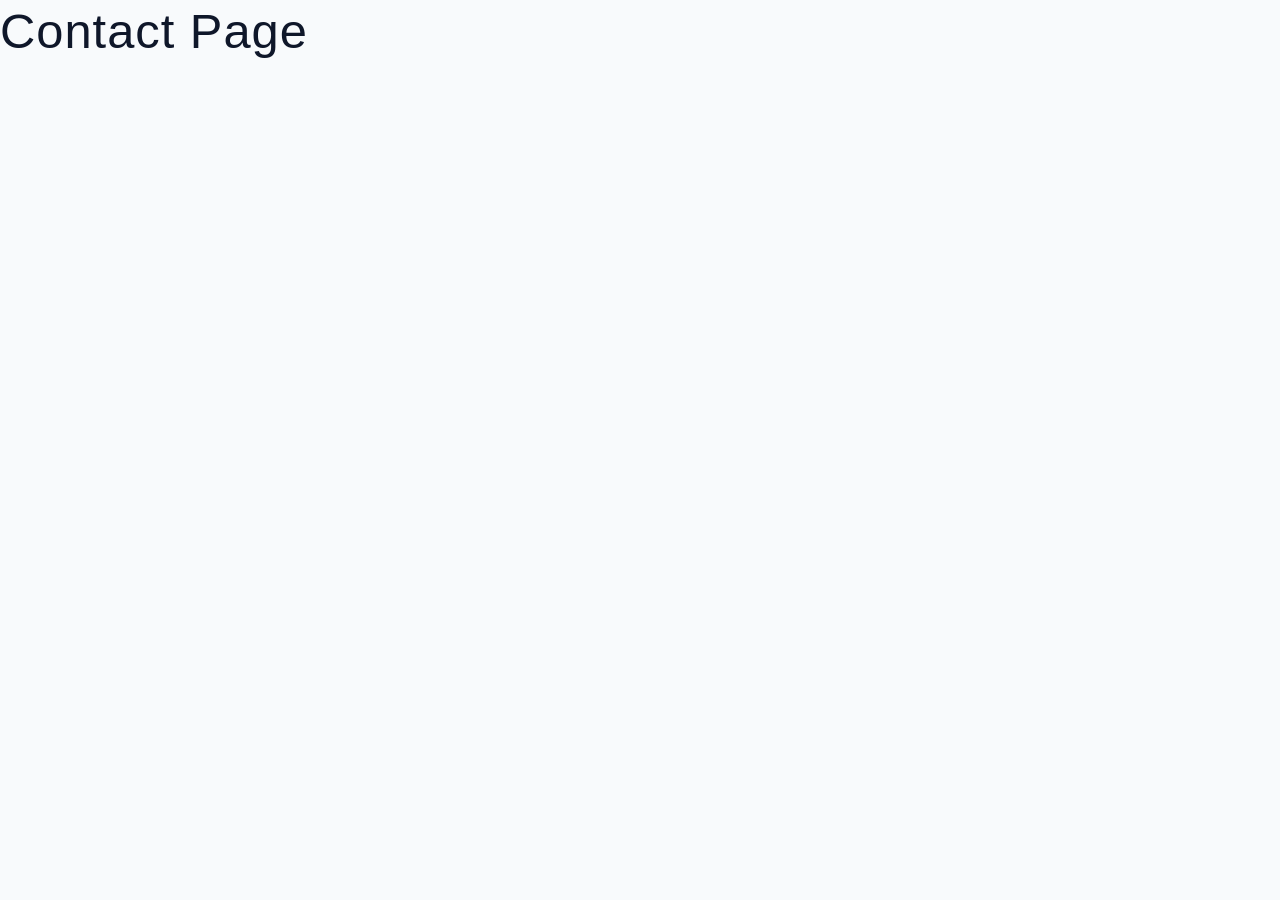
<file: FCC/receipes-website/html-css-simply-recipes/starter/contact.html>
<!DOCTYPE html>
<html lang="en">
  <head>
    <meta charset="UTF-8" />
    <meta http-equiv="X-UA-Compatible" content="IE=edge" />
    <meta name="viewport" content="width=device-width, initial-scale=1.0" />
    <title>Contact || Starter</title>
    <!-- favicon -->
    <link rel="shortcut icon" href="./assets/favicon.ico" type="image/x-icon" />
    <!-- normalize -->
    <link rel="stylesheet" href="./css/normalize.css" />
    <!-- font-awesome -->
    <link
      rel="stylesheet"
      href="https://cdnjs.cloudflare.com/ajax/libs/font-awesome/5.14.0/css/all.min.css"
    />
    <!-- main css -->
    <link rel="stylesheet" href="./css/main.css" />
  </head>
  <body>
   <h1>Contact Page</h1>
    
  </body>
</html>
</file>
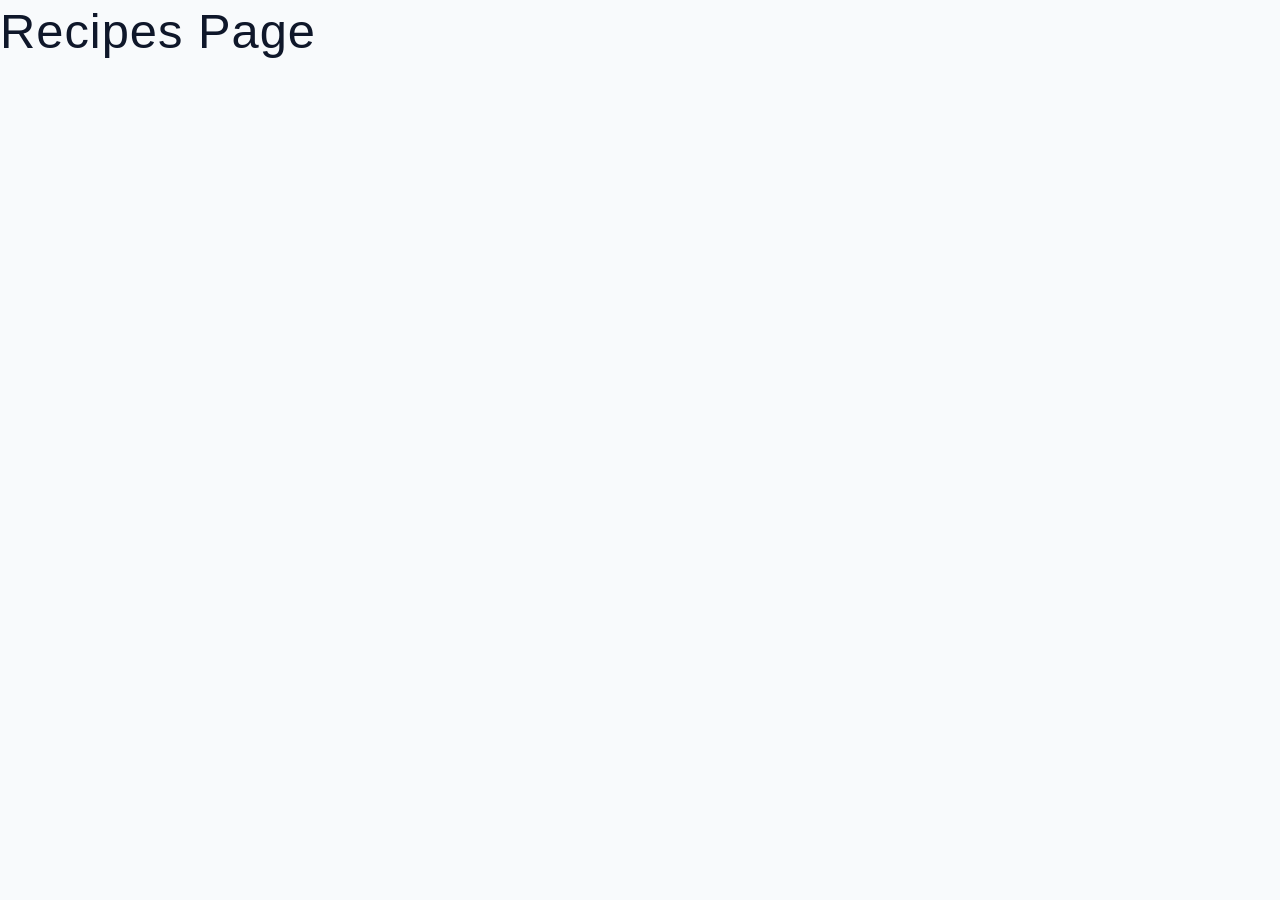
<file: FCC/receipes-website/html-css-simply-recipes/starter/recipes.html>
<!DOCTYPE html>
<html lang="en">
  <head>
    <meta charset="UTF-8" />
    <meta http-equiv="X-UA-Compatible" content="IE=edge" />
    <meta name="viewport" content="width=device-width, initial-scale=1.0" />
    <title>Recipes || Starter</title>
    <!-- favicon -->
    <link rel="shortcut icon" href="./assets/favicon.ico" type="image/x-icon" />
    <!-- normalize -->
    <link rel="stylesheet" href="./css/normalize.css" />
    <!-- font-awesome -->
    <link
      rel="stylesheet"
      href="https://cdnjs.cloudflare.com/ajax/libs/font-awesome/5.14.0/css/all.min.css"
    />
    <!-- main css -->
    <link rel="stylesheet" href="./css/main.css" />
  </head>
  <body>
   <h1>Recipes Page</h1>
    
  </body>
</html>
</file>
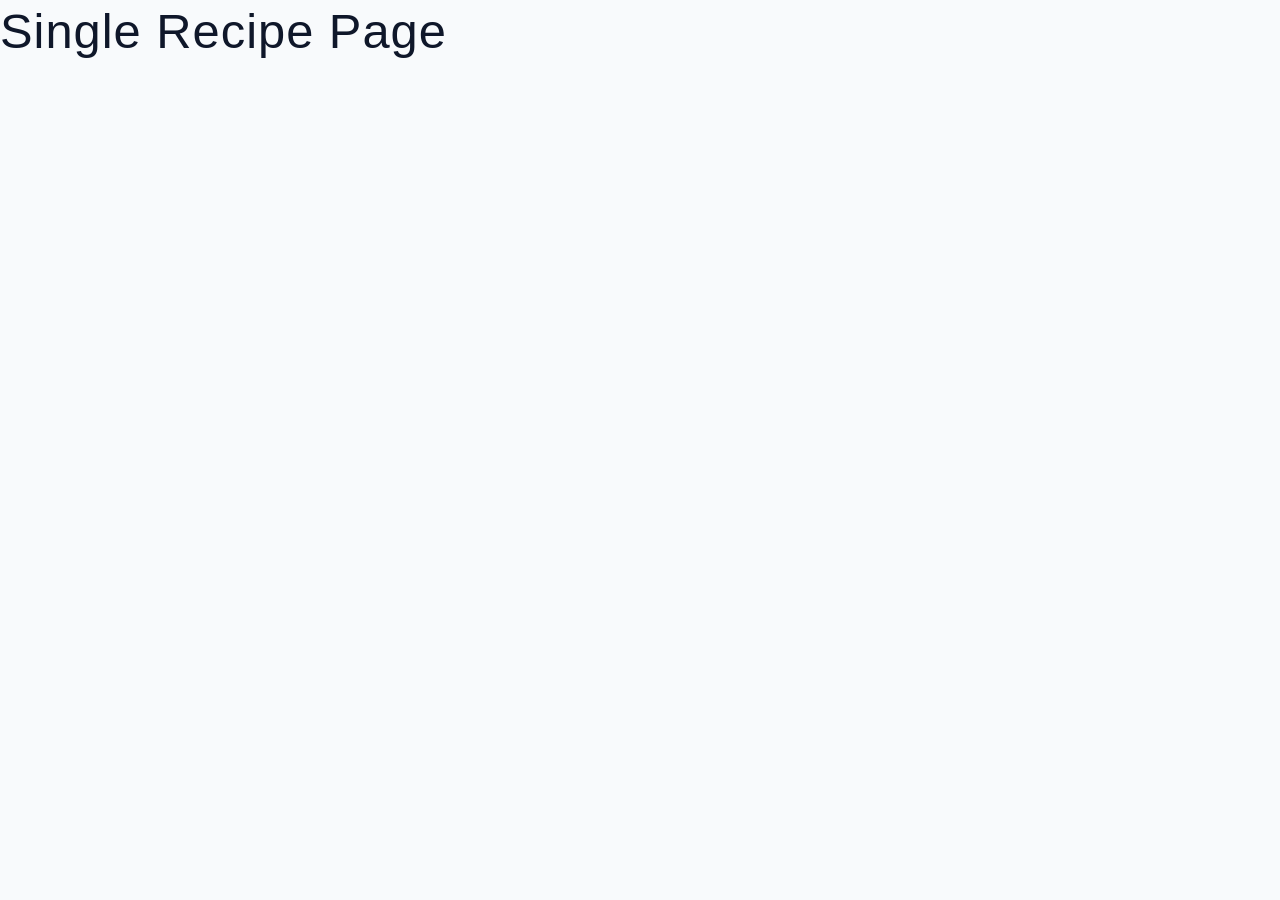
<file: FCC/receipes-website/html-css-simply-recipes/starter/single-recipe.html>
<!DOCTYPE html>
<html lang="en">
  <head>
    <meta charset="UTF-8" />
    <meta http-equiv="X-UA-Compatible" content="IE=edge" />
    <meta name="viewport" content="width=device-width, initial-scale=1.0" />
    <title>Single Recipe || Starter</title>
    <!-- favicon -->
    <link rel="shortcut icon" href="./assets/favicon.ico" type="image/x-icon" />
    <!-- normalize -->
    <link rel="stylesheet" href="./css/normalize.css" />
    <!-- font-awesome -->
    <link
      rel="stylesheet"
      href="https://cdnjs.cloudflare.com/ajax/libs/font-awesome/5.14.0/css/all.min.css"
    />
    <!-- main css -->
    <link rel="stylesheet" href="./css/main.css" />
  </head>
  <body>
   <h1>Single Recipe Page</h1>
    
  </body>
</html>
</file>
<file: FCC/receipes-website/html-css-simply-recipes/final/css/main.css>
*,
::after,
::before {
  box-sizing: border-box;
}
/* fonts */

@import url('https://fonts.googleapis.com/css2?family=Roboto:wght@400;500;600&family=Montserrat&display=swap');
html {
  font-size: 100%;
} /*16px*/

:root {
  /* colors */
  --primary-100: #e2e0ff;
  --primary-200: #c1beff;
  --primary-300: #a29dff;
  --primary-400: #837dff;
  --primary-500: #645cff;
  --primary-600: #504acc;
  --primary-700: #3c3799;
  --primary-800: #282566;
  --primary-900: #141233;

  /* grey */
  --grey-50: #f8fafc;
  --grey-100: #f1f5f9;
  --grey-200: #e2e8f0;
  --grey-300: #cbd5e1;
  --grey-400: #94a3b8;
  --grey-500: #64748b;
  --grey-600: #475569;
  --grey-700: #334155;
  --grey-800: #1e293b;
  --grey-900: #0f172a;
  /* rest of the colors */
  --black: #222;
  --white: #fff;
  --red-light: #f8d7da;
  --red-dark: #842029;
  --green-light: #d1e7dd;
  --green-dark: #0f5132;

  /* fonts  */
  --headingFont: 'Roboto', sans-serif;
  --bodyFont: 'Nunito', sans-serif;
  --smallText: 0.7em;
  /* rest of the vars */
  --backgroundColor: var(--grey-50);
  --textColor: var(--grey-900);
  --borderRadius: 0.25rem;
  --letterSpacing: 1px;
  --transition: 0.3s ease-in-out all;
  --max-width: 1120px;
  --fixed-width: 600px;

  /* box shadow*/
  --shadow-1: 0 1px 3px 0 rgba(0, 0, 0, 0.1), 0 1px 2px 0 rgba(0, 0, 0, 0.06);
  --shadow-2: 0 4px 6px -1px rgba(0, 0, 0, 0.1),
    0 2px 4px -1px rgba(0, 0, 0, 0.06);
  --shadow-3: 0 10px 15px -3px rgba(0, 0, 0, 0.1),
    0 4px 6px -2px rgba(0, 0, 0, 0.05);
  --shadow-4: 0 20px 25px -5px rgba(0, 0, 0, 0.1),
    0 10px 10px -5px rgba(0, 0, 0, 0.04);
}

body {
  background: var(--backgroundColor);
  font-family: var(--bodyFont);
  font-weight: 400;
  line-height: 1.75;
  color: var(--textColor);
}

p {
  margin-top: 0;
  margin-bottom: 1.5rem;
  max-width: 40em;
}

h1,
h2,
h3,
h4,
h5 {
  margin: 0;
  margin-bottom: 1.38rem;
  font-family: var(--headingFont);
  font-weight: 400;
  line-height: 1.3;
  text-transform: capitalize;
  letter-spacing: var(--letterSpacing);
}

h1 {
  margin-top: 0;
  font-size: 3.052rem;
}

h2 {
  font-size: 2.441rem;
}

h3 {
  font-size: 1.953rem;
}

h4 {
  font-size: 1.563rem;
}

h5 {
  font-size: 1.25rem;
}

small,
.text-small {
  font-size: var(--smallText);
}

a {
  text-decoration: none;
}
ul {
  list-style-type: none;
  padding: 0;
}

.img {
  width: 100%;
  display: block;
  object-fit: cover;
}
/* buttons */

.btn {
  cursor: pointer;
  color: var(--white);
  background: var(--primary-500);
  border: transparent;
  border-radius: var(--borderRadius);
  letter-spacing: var(--letterSpacing);
  padding: 0.375rem 0.75rem;
  box-shadow: var(--shadow-1);
  transition: var(--transtion);
  text-transform: capitalize;
  display: inline-block;
}
.btn:hover {
  background: var(--primary-700);
  box-shadow: var(--shadow-3);
}
.btn-hipster {
  color: var(--primary-500);
  background: var(--primary-200);
}
.btn-hipster:hover {
  color: var(--primary-200);
  background: var(--primary-700);
}
.btn-block {
  width: 100%;
}

/* alerts */
.alert {
  padding: 0.375rem 0.75rem;
  margin-bottom: 1rem;
  border-color: transparent;
  border-radius: var(--borderRadius);
}

.alert-danger {
  color: var(--red-dark);
  background: var(--red-light);
}
.alert-success {
  color: var(--green-dark);
  background: var(--green-light);
}
/* form */

.form {
  width: 90vw;
  max-width: var(--fixed-width);
  background: var(--white);
  border-radius: var(--borderRadius);
  box-shadow: var(--shadow-2);
  padding: 2rem 2.5rem;
  margin: 3rem auto;
}
.form-label {
  display: block;
  font-size: var(--smallText);
  margin-bottom: 0.5rem;
  text-transform: capitalize;
  letter-spacing: var(--letterSpacing);
}
.form-input,
.form-textarea {
  width: 100%;
  padding: 0.375rem 0.75rem;
  border-radius: var(--borderRadius);
  background: var(--backgroundColor);
  border: 1px solid var(--grey-200);
}

.form-row {
  margin-bottom: 1rem;
}

.form-textarea {
  height: 7rem;
}
::placeholder {
  font-family: inherit;
  color: var(--grey-400);
}
.form-alert {
  color: var(--red-dark);
  letter-spacing: var(--letterSpacing);
  text-transform: capitalize;
}
/* alert */

@keyframes spinner {
  to {
    transform: rotate(360deg);
  }
}

.loading {
  width: 6rem;
  height: 6rem;
  border: 5px solid var(--grey-400);
  border-radius: 50%;
  border-top-color: var(--primary-500);
  animation: spinner 0.6s linear infinite;
}
.loading {
  margin: 0 auto;
}
/* title */

.title {
  text-align: center;
}

.title-underline {
  background: var(--primary-500);
  width: 7rem;
  height: 0.25rem;
  margin: 0 auto;
  margin-top: -1rem;
}

/*
=============== 
Navbar
===============
*/

.navbar {
  display: flex;
  align-items: center;
  justify-content: center;
}
.nav-center {
  width: 90vw;
  max-width: var(--max-width);
}
.nav-header {
  height: 6rem;
  display: flex;
  justify-content: space-between;
  align-items: center;
}
.nav-header img {
  width: 200px;
}
.nav-logo {
  display: flex;
  align-items: flex-end;
}

.nav-btn {
  padding: 0.15rem 0.75rem;
}
.nav-btn i {
  font-size: 1.25rem;
}
.nav-links {
  height: 0;
  overflow: hidden;
  display: flex;
  flex-direction: column;
  transition: var(--transition);
}
.show-links {
  height: 23.9375rem;
}

.nav-link {
  display: block;
  text-align: center;
  font-size: 1.25rem;
  text-transform: capitalize;
  color: var(--grey-900);
  letter-spacing: var(--letterSpacing);
  padding: 1rem 0;
  border-top: 1px solid var(--grey-500);
  transition: var(--transition);
}
.nav-link:hover {
  color: var(--primary-500);
}

.contact-link a {
  padding: 0.15rem 1rem;
}

@media screen and (min-width: 992px) {
  .navbar {
    height: 6rem;
  }
  .nav-center {
    display: flex;
    align-items: center;
  }
  .nav-header {
    padding: 0;
    margin-right: 2rem;
    height: auto;
  }

  .nav-btn {
    display: none;
  }
  .nav-links {
    height: auto !important;
    flex-direction: row;
    align-items: center;
    width: 100%;
  }
  .nav-link {
    padding: 0;
    border-top: none;
    margin-right: 1rem;
    font-size: 1rem;
  }
  .contact-link {
    margin-right: 0;
    margin-left: auto;
  }
}
/*
=============== 
Page
===============
*/

.page {
  width: 90vw;
  max-width: var(--max-width);
  margin: 0 auto;
}
.page {
  padding-top: 2rem;
  min-height: calc(100vh - (6rem + 4rem));
}
/*
=============== 
Footer
===============
*/

.page-footer {
  text-align: center;
  height: 4rem;
  display: flex;
  align-items: center;
  justify-content: center;
  background: var(--black);
  color: var(--white);
}
.page-footer h5 {
  margin-top: 0;
  margin-bottom: 0;
}
.page-footer p {
  margin-bottom: 0;
}
.page-footer .footer-logo,
.page-footer a {
  color: var(--primary-500);
}
/*
=============== 
Hero
===============
*/

.hero {
  height: 40vh;
  position: relative;
  margin-bottom: 2rem;
  background: url('../assets/main.jpeg') center/cover no-repeat;
  border-radius: var(--borderRadius);
}
.hero-container {
  position: absolute;
  top: 0;
  left: 0;
  width: 100%;
  height: 100%;
  display: flex;
  align-items: center;
  justify-content: center;
  background: rgba(0, 0, 0, 0.4);
  border-radius: var(--borderRadius);
}
.hero-text {
  color: var(--white);
  text-align: center;
}

@media only screen and (min-width: 768px) {
  .hero-text h1 {
    font-size: 4rem;
    margin-bottom: 0;
  }
}

/*
=============== 
Recipes 
===============
*/

.recipes-container {
  display: grid;
  gap: 2rem 1rem;
}

.recipes-list {
  display: grid;
  gap: 2rem 1rem;
  padding-bottom: 3rem;
}
.tags-container {
  order: 1;
  display: flex;
  flex-direction: column;
  padding-bottom: 3rem;
  /* background: blue; */
}
.tags-container h4 {
  margin-bottom: 0.5rem;
  font-weight: 500;
}
.tags-list {
  display: grid;
  grid-template-columns: 1fr 1fr 1fr;
}
.tags-list a {
  text-transform: capitalize;
  display: block;
  color: var(--grey-500);
  transition: var(--transition);
}
.tags-list a:hover {
  color: var(--primary-500);
}
.recipe {
  display: block;
}
.recipe-img {
  height: 15rem;
  border-radius: var(--borderRadius);
  margin-bottom: 1rem;
}
.recipe h5 {
  margin-bottom: 0;
  margin-top: 0.25rem;
  line-height: 1;
  color: var(--grey-700);
}
.recipe p {
  margin-bottom: 0;
  line-height: 1;
  color: var(--grey-500);
  margin-top: 0.5rem;
  letter-spacing: var(--letterSpacing);
}
@media screen and (min-width: 576px) {
  .recipes-list {
    grid-template-columns: 1fr 1fr;
  }
  .recipe-img {
    height: 10rem;
  }
}

@media screen and (min-width: 992px) {
  .recipes-container {
    grid-template-columns: 200px 1fr;
    gap: 1rem;
  }
  .recipes-list {
    grid-template-columns: 1fr 1fr;
  }

  .recipe p {
    font-size: 0.85rem;
  }
  .tags-container {
    order: 0;
    /* background: blue; */
  }
  .tags-list {
    display: grid;
    grid-template-columns: 1fr;
  }
}

@media screen and (min-width: 1200px) {
  .recipe h5 {
    font-size: 1.15rem;
  }
  .recipes-list {
    grid-template-columns: 1fr 1fr 1fr;
  }
}
/*
=============== 
Error
===============
*/
.error-page {
  text-align: center;
  padding-top: 5rem;
}
.error-page h1 {
  font-size: 9rem;
}
/*
=============== 
About Page
===============
*/

.about-page h2 {
  text-transform: none;
  font-weight: bold;
}
.about-page {
  display: grid;
  gap: 2rem 4rem;
  padding-bottom: 3rem;
}
.about-img {
  border-radius: var(--borderRadius);
  height: 300px;
}

@media screen and (min-width: 992px) {
  .about-page {
    grid-template-columns: 1fr 1fr;
    grid-template-rows: 400px;
    align-items: center;
  }
  .about-img {
    height: 100%;
  }
}

.featured-title {
  text-align: center;
}
/*
=============== 
Contact Page
===============
*/
.contact-form {
  width: 100%;
  margin: 0;
}
.contact-container {
  display: grid;
  gap: 2rem 3rem;
  padding-bottom: 3rem;
}
@media screen and (min-width: 992px) {
  .contact-container {
    grid-template-columns: 1fr 450px;
    align-items: center;
  }
}

/*
=============== 
Tags Page
===============
*/

.tags-wrapper {
  display: grid;
  gap: 2rem;
  padding-bottom: 3rem;
}
.tag {
  background: var(--grey-500);
  border-radius: var(--borderRadius);
  text-align: center;
  color: var(--white);
  transition: var(--transition);
  padding: 0.75rem 0;
}
.tag:hover {
  background: var(--primary-500);
}
.tag h5,
.tag p {
  margin-bottom: 0;
}
.tag h5 {
  font-weight: 600;
}
@media screen and (min-width: 576px) {
  .tags-wrapper {
    grid-template-columns: 1fr 1fr;
  }
}
@media screen and (min-width: 992px) {
  .tags-wrapper {
    grid-template-columns: 1fr 1fr 1fr;
  }
}

/*
=============== 
Recipe Template
===============
*/

.recipe-hero {
  display: grid;
  gap: 3rem;
}

.recipe-hero-img {
  height: 300px;
  border-radius: var(--borderRadius);
}
.recipe-info p {
  color: var(--grey-600);
}
.recipe-icons {
  display: grid;
  grid-template-columns: repeat(3, 1fr);
  gap: 1rem;
  margin: 2rem 0;
  text-align: center;
}
.recipe-icons i {
  font-size: 1.5rem;
  color: var(--primary-500);
}
.recipe-icons h5,
.recipe-icons p {
  margin-bottom: 0;
  font-size: 0.85em;
}

.recipe-icons p {
  color: var(--grey-600);
}
.recipe-tags {
  display: flex;
  align-items: center;
  flex-wrap: wrap;
  font-size: 0.7em;
  font-weight: 600;
}
.recipe-tags a {
  background: var(--primary-500);
  border-radius: var(--borderRadius);
  color: var(--white);
  padding: 0.05rem 0.5rem;
  margin: 0 0.25rem;
  text-transform: capitalize;
}
@media screen and (min-width: 992px) {
  .recipe-hero {
    grid-template-columns: 4fr 5fr;
    align-items: center;
  }
}
.recipe-content {
  padding: 3rem 0;
  display: grid;
  gap: 2rem 5rem;
}
@media screen and (min-width: 992px) {
  .recipe-content {
    grid-template-columns: 2fr 1fr;
  }
}
.single-instruction header {
  display: grid;
  grid-template-columns: auto 1fr;
  gap: 1.5rem;
  align-items: center;
}
.single-instruction header p {
  text-transform: uppercase;
  font-weight: 600;
  color: var(--primary-500);
  margin-bottom: 0;
}
.single-instruction > p {
  color: var(--grey-700);
}

.single-instruction header div {
  height: 2px;
  background: var(--grey-300);
}

.second-column {
  display: grid;
  row-gap: 2rem;
}

.single-ingredient {
  border-bottom: 2px solid var(--grey-300);
  padding-bottom: 0.75rem;
  color: var(--grey-700);
}
.single-tool {
  border-bottom: 2px solid var(--grey-300);
  padding-bottom: 0.75rem;
  color: var(--primary-500);
  text-transform: capitalize;
}
</file>
<file: FCC/receipes-website/html-css-simply-recipes/starter/css/main.css>
*,
::after,
::before {
  box-sizing: border-box;
}
/* fonts */

@import url('https://fonts.googleapis.com/css2?family=Roboto:wght@400;500;600&family=Montserrat&display=swap');
html {
  font-size: 100%;
} /*16px*/

:root {
  /* colors */
  --primary-100: #e2e0ff;
  --primary-200: #c1beff;
  --primary-300: #a29dff;
  --primary-400: #837dff;
  --primary-500: #645cff;
  --primary-600: #504acc;
  --primary-700: #3c3799;
  --primary-800: #282566;
  --primary-900: #141233;

  /* grey */
  --grey-50: #f8fafc;
  --grey-100: #f1f5f9;
  --grey-200: #e2e8f0;
  --grey-300: #cbd5e1;
  --grey-400: #94a3b8;
  --grey-500: #64748b;
  --grey-600: #475569;
  --grey-700: #334155;
  --grey-800: #1e293b;
  --grey-900: #0f172a;
  /* rest of the colors */
  --black: #222;
  --white: #fff;
  --red-light: #f8d7da;
  --red-dark: #842029;
  --green-light: #d1e7dd;
  --green-dark: #0f5132;

  /* fonts  */
  --headingFont: 'Roboto', sans-serif;
  --bodyFont: 'Nunito', sans-serif;
  --smallText: 0.7em;
  /* rest of the vars */
  --backgroundColor: var(--grey-50);
  --textColor: var(--grey-900);
  --borderRadius: 0.25rem;
  --letterSpacing: 1px;
  --transition: 0.3s ease-in-out all;
  --max-width: 1120px;
  --fixed-width: 600px;

  /* box shadow*/
  --shadow-1: 0 1px 3px 0 rgba(0, 0, 0, 0.1), 0 1px 2px 0 rgba(0, 0, 0, 0.06);
  --shadow-2: 0 4px 6px -1px rgba(0, 0, 0, 0.1),
    0 2px 4px -1px rgba(0, 0, 0, 0.06);
  --shadow-3: 0 10px 15px -3px rgba(0, 0, 0, 0.1),
    0 4px 6px -2px rgba(0, 0, 0, 0.05);
  --shadow-4: 0 20px 25px -5px rgba(0, 0, 0, 0.1),
    0 10px 10px -5px rgba(0, 0, 0, 0.04);
}

body {
  background: var(--backgroundColor);
  font-family: var(--bodyFont);
  font-weight: 400;
  line-height: 1.75;
  color: var(--textColor);
}

p {
  margin-top: 0;
  margin-bottom: 1.5rem;
  max-width: 40em;
}

h1,
h2,
h3,
h4,
h5 {
  margin: 0;
  margin-bottom: 1.38rem;
  font-family: var(--headingFont);
  font-weight: 400;
  line-height: 1.3;
  text-transform: capitalize;
  letter-spacing: var(--letterSpacing);
}

h1 {
  margin-top: 0;
  font-size: 3.052rem;
}

h2 {
  font-size: 2.441rem;
}

h3 {
  font-size: 1.953rem;
}

h4 {
  font-size: 1.563rem;
}

h5 {
  font-size: 1.25rem;
}

small,
.text-small {
  font-size: var(--smallText);
}

a {
  text-decoration: none;
}
ul {
  list-style-type: none;
  padding: 0;
}

.img {
  width: 100%;
  display: block;
  object-fit: cover;
}
/* buttons */

.btn {
  cursor: pointer;
  color: var(--white);
  background: var(--primary-500);
  border: transparent;
  border-radius: var(--borderRadius);
  letter-spacing: var(--letterSpacing);
  padding: 0.375rem 0.75rem;
  box-shadow: var(--shadow-1);
  transition: var(--transtion);
  text-transform: capitalize;
  display: inline-block;
}
.btn:hover {
  background: var(--primary-700);
  box-shadow: var(--shadow-3);
}
.btn-hipster {
  color: var(--primary-500);
  background: var(--primary-200);
}
.btn-hipster:hover {
  color: var(--primary-200);
  background: var(--primary-700);
}
.btn-block {
  width: 100%;
}

/* alerts */
.alert {
  padding: 0.375rem 0.75rem;
  margin-bottom: 1rem;
  border-color: transparent;
  border-radius: var(--borderRadius);
}

.alert-danger {
  color: var(--red-dark);
  background: var(--red-light);
}
.alert-success {
  color: var(--green-dark);
  background: var(--green-light);
}
/* form */

.form {
  width: 90vw;
  max-width: var(--fixed-width);
  background: var(--white);
  border-radius: var(--borderRadius);
  box-shadow: var(--shadow-2);
  padding: 2rem 2.5rem;
  margin: 3rem auto;
}
.form-label {
  display: block;
  font-size: var(--smallText);
  margin-bottom: 0.5rem;
  text-transform: capitalize;
  letter-spacing: var(--letterSpacing);
}
.form-input,
.form-textarea {
  width: 100%;
  padding: 0.375rem 0.75rem;
  border-radius: var(--borderRadius);
  background: var(--backgroundColor);
  border: 1px solid var(--grey-200);
}

.form-row {
  margin-bottom: 1rem;
}

.form-textarea {
  height: 7rem;
}
::placeholder {
  font-family: inherit;
  color: var(--grey-400);
}
.form-alert {
  color: var(--red-dark);
  letter-spacing: var(--letterSpacing);
  text-transform: capitalize;
}
/* alert */

@keyframes spinner {
  to {
    transform: rotate(360deg);
  }
}

.loading {
  width: 6rem;
  height: 6rem;
  border: 5px solid var(--grey-400);
  border-radius: 50%;
  border-top-color: var(--primary-500);
  animation: spinner 0.6s linear infinite;
}
.loading {
  margin: 0 auto;
}
/* title */

.title {
  text-align: center;
}

.title-underline {
  background: var(--primary-500);
  width: 7rem;
  height: 0.25rem;
  margin: 0 auto;
  margin-top: -1rem;
}

/*
=============== 
Navbar
===============
*/

.navbar {
  display: flex;
  justify-content: center;
  align-items: center;
  /*background: blue;*/
}
.nav-center {
  width: 90vw;
  max-width: var(--max-width);
  /*background: red;*/
}

.nav-header {
  height: 6rem;
  display: flex;
  justify-content: space-between;
  align-items: center;
}

.nav-header img {
  width: 200px;
}

.nav-btn {
  padding: 0.15rem 0.75rem
}
.nav-btn i {
  font-size: 1.25rem;
}

.nav-links {
  display: flex;
  flex-direction: column;
  /*todo*/
}

.nav-link {
  display: block;
  text-align: center;
  text-transform: capitalize;
  color: var(--grey-900);
  letter-spacing: var(--letterSpacing);
  padding: 1rem 0;
  border-top: 1px solid var(--grey-500);
  transition: var(--transition);
}
.nav-link:hover {
  color: var(--primary-500);
}
</file>
